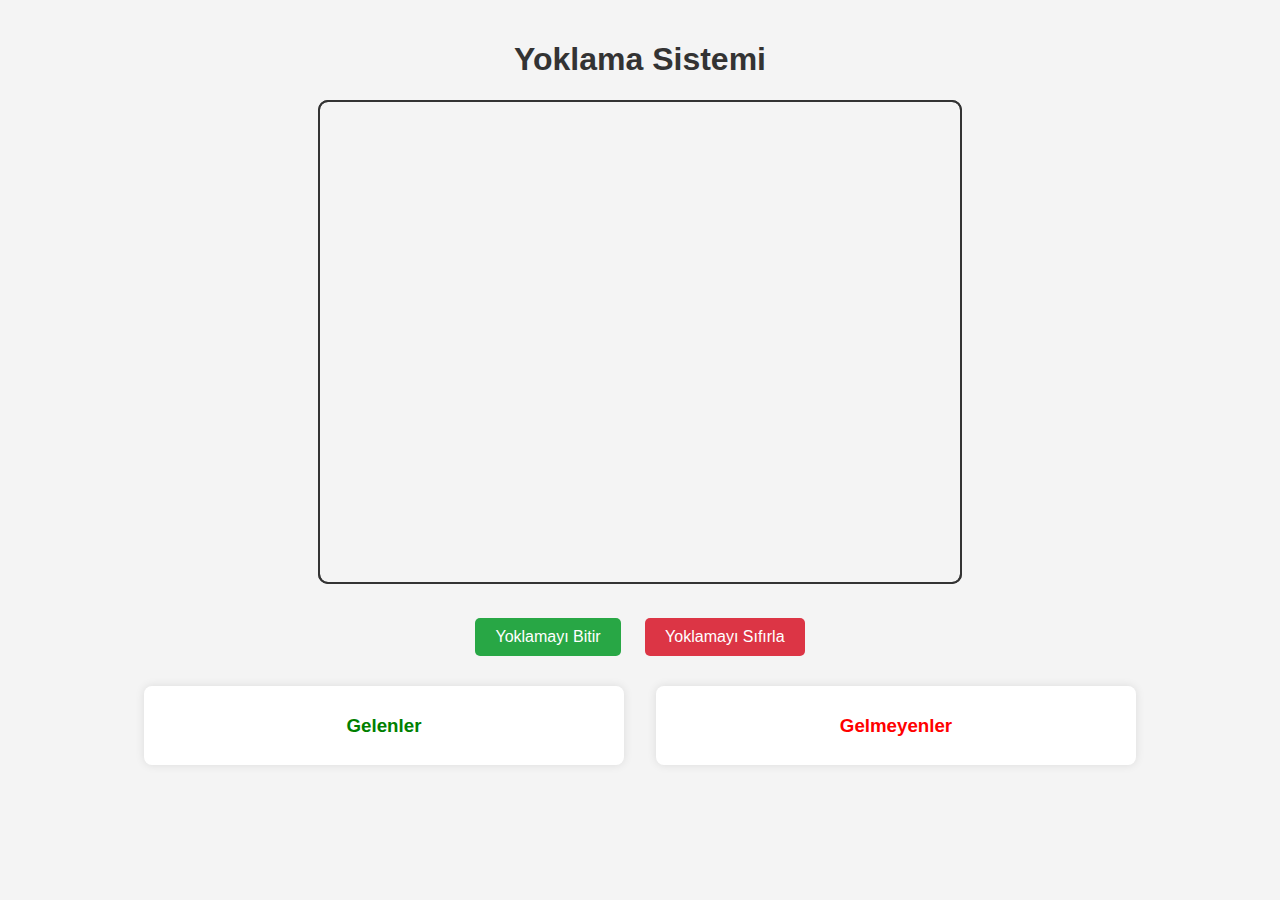
<file: Muhammed_Mustafa/js_projects/projects/Attendance System/index.html>
<!DOCTYPE html>
<html lang="en">
<head>
    <meta charset="UTF-8">
    <meta name="viewport" content="width=device-width, initial-scale=1.0">
    <title>Face Recognition Attendance</title>
    <script type="module" src="../face-api.min.js"></script>
    <script type="module" src="script.js"></script>
    <link rel="stylesheet" href="style.css">
</head>
<body>
    <div class="container">
        <h1>Yoklama Sistemi</h1>
        
        <div class="video-container">
            <video id="video" autoplay playsinline width="640" height="480"></video>
            <canvas id="canvas" width="640" height="480"></canvas>
        </div>

        <div class="buttons">
            <button id="resultAttendance">Yoklamayı Bitir</button>
            <button id="resetAttendance">Yoklamayı Sıfırla</button>
        </div>

        <div class="attendance-results">
            <div class="attendance-list">
                <h3 style="color: green;">Gelenler</h3>
                <ul id="comingOnes"></ul>
            </div>
            <div class="attendance-list">
                <h3 style="color: red;">Gelmeyenler</h3>
                <ul id="notComingOnes"></ul>
            </div>
        </div>
    </div>
</body>
</html>
</file>
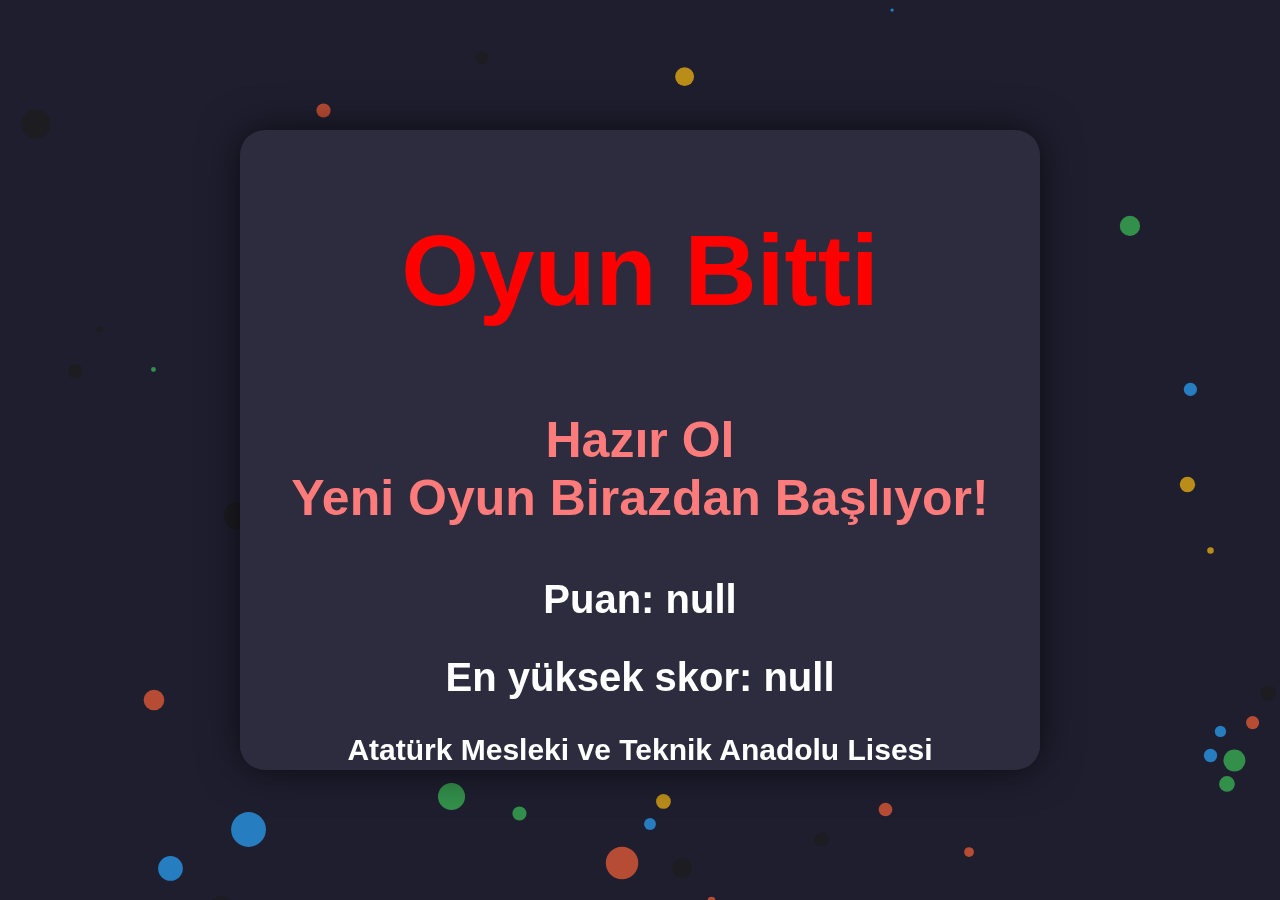
<file: Muhammed_Mustafa/js_projects/projects/Balloon Shooter/gameOver.html>
<!DOCTYPE html>
<html lang="en">
<head>
    <meta charset="UTF-8">
    <meta name="viewport" content="width=device-width, initial-scale=1.0">
    <title>Game Over</title>
    <style>
        * {
            box-sizing: border-box;
        }

        body {
            background: #1e1e2f;
            color: #fff;
            font-family: 'Segoe UI', sans-serif;
            display: flex;
            justify-content: center;
            align-items: center;
            height: 100vh;
            margin: 0;
            flex-direction: column;
        }

        .container {
            position: relative;
            z-index: 1;
            background: #2c2c3e;
            padding: 0px;
            border-radius: 25px;
            text-align: center;
            max-width: 800px;
            max-height: 640px;
            width: 800px;
            height: 640px;
            box-shadow: 0 0 40px rgba(0, 0, 0, 0.6);
            overflow: hidden;
        }

        .ball {
            position: absolute;
            border-radius: 100%;
            opacity: 0.7;
        }

        .avatar-box {
            position: absolute;
            top: 50%;
            right: 100px;
            transform: translateY(-50%);
            width: 180px;
            display: flex;
            flex-direction: column;
            align-items: center;
            z-index: 10;
            visibility: hidden;
        }

        .speech-bubble {
            background-color: #ff5252;
            color: white;
            padding: 10px 15px;
            border-radius: 15px;
            font-size: 14px;
            margin-bottom: 10px;
            text-align: center;
            position: relative;
        }

        .speech-bubble::after {
            content: "";
            position: absolute;
            bottom: -15px;
            left: 50%;
            transform: translateX(-50%);
            border-width: 10px;
            border-style: solid;
            border-color: #ff5252 transparent transparent transparent;
        }

        .avatar-box img {
            width: 225px;
            height: 225px;
            border-radius: 50%;
            object-fit: contain;
            border: 3px solid #ff5252;
            margin-bottom: 8px;
            box-shadow: 0 8px 20px rgba(255, 82, 82, 0.6);
        }

        .avatar-name {
            color: #fff;
            font-size: 16px;
            font-weight: bold;
        }
    </style>
</head>
<body>
    <div class="container">
        <h2 style="font-size: 100px; color: red; background-color: #2c2c3e; border-radius: 10px;">Oyun Bitti</h2>
        <h3 style="font-size: 50px; color: rgb(253, 123, 123); background-color: #2c2c3e; border-radius: 10px;">Hazır Ol <br> Yeni Oyun Birazdan Başlıyor!</h3>
        <h2 id="scoreText" style="font-size: 40px; background-color: #2c2c3e; border-radius: 10px;">Puan: 0</h2>
        <h2 id="highScoreText" style="font-size: 40px; background-color: #2c2c3e; border-radius: 10px;">En yüksek skor: 0</h2>
        <div class="avatar-box">
        <div class="speech-bubble" id="avatarLine">Hazır Ol</div>
        <img id="avatarImage" src="images/bilginBulentAvatar.png" alt="Avatar" />
        <div class="avatar-name" id="avatarName">Bülent</div>
    </div>
    <h2 style="font-size: 30px; background-color: #2c2c3e; border-radius: 10px;">Atatürk Mesleki ve Teknik Anadolu Lisesi</h2>
    <script>
        let score = localStorage.getItem("score");
        let highScore = localStorage.getItem("highScore");
        let countdownSound = new Audio("./sounds/countdownSound.wav");

        document.getElementById("scoreText").textContent = "Puan: " + score;
        document.getElementById("highScoreText").textContent = "En yüksek skor: " + highScore;

        setTimeout(() => {
            countdownSound.play();
        }, 2000)

        setTimeout(() => {
            localStorage.setItem("highScore", highScore);
            window.location.href = "index.html";
        }, 6000);

        function BGAnim() {
            const bgContainer = document.createElement("div");
            bgContainer.style.position = "fixed";
            bgContainer.style.top = "0";
            bgContainer.style.left = "0";
            bgContainer.style.width = "100vw";
            bgContainer.style.height = "100vh";
            bgContainer.style.overflow = "hidden";  
            bgContainer.style.zIndex = "-1";
            document.body.appendChild(bgContainer);

            const colors = ["#3CC157", "#2AA7FF", "#1B1B1B", "#FCBC0F", "#F85F36"];
            const numBalls = 50;
            const balls = [];

            for (let i = 0; i < numBalls; i++) {
                let ball = document.createElement("div");
                ball.classList.add("ball");
                ball.style.background = colors[Math.floor(Math.random() * colors.length)];
                let randomLeft = Math.random() * 100;   
                let randomTop  = Math.random() * 100;     
                ball.style.left = `${randomLeft}vw`;
                ball.style.top = `${randomTop}vh`;
                const scale = Math.random() * 0.8 + 0.4;  
                ball.style.transform = `scale(${scale})`;
                let size = Math.random() * 1.5 + 0.5;  
                ball.style.width = `${size}em`;
                ball.style.height = ball.style.width;
                balls.push(ball);
                bgContainer.appendChild(ball);
            }

            balls.forEach((el, i) => {
                let maxTranslateX = 5;
                let maxTranslateY = 3;
                let toX = (Math.random() * maxTranslateX) * (Math.random() < 0.5 ? -1 : 1);
                let toY = (Math.random() * maxTranslateY) * (Math.random() < 0.5 ? -1 : 1);
                const scaleMatch = el.style.transform.match(/scale\((.*?)\)/);
                const scaleValue = scaleMatch ? scaleMatch[1] : 1;
                el.animate(
                    [
                        { transform: `translate(0, 0) scale(${scaleValue})` },
                        { transform: `translate(${toX}rem, ${toY}rem) scale(${scaleValue})` }
                    ],
                    {
                        duration: (Math.random() + 1) * 2000,
                        direction: "alternate",
                        fill: "both",
                        iterations: Infinity,
                        easing: "ease-in-out"
                    }
                );
            });
        }

        BGAnim();
    </script>
</body>
</html>
</file>
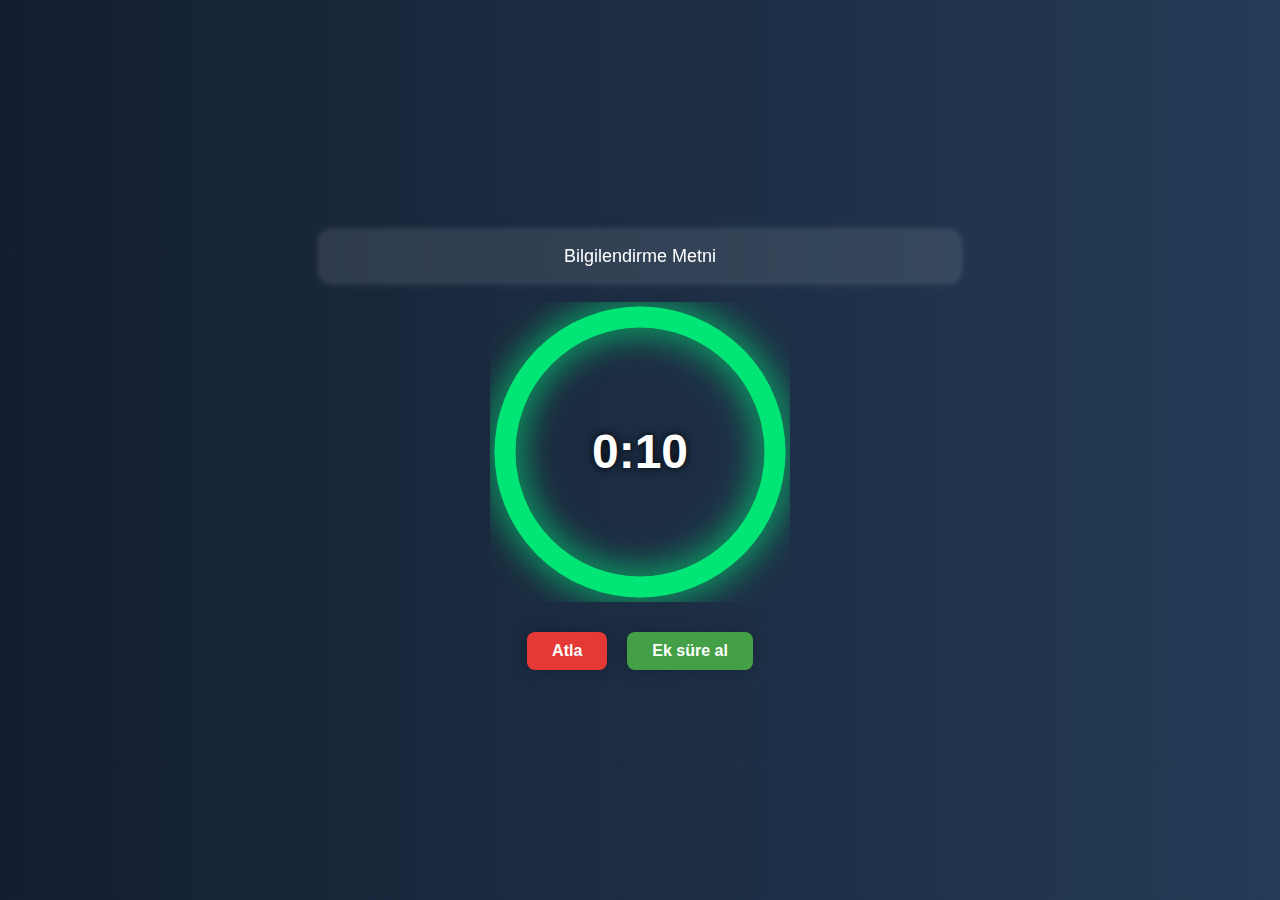
<file: Muhammed_Mustafa/js_projects/projects/Face Pay/timer.html>
<!DOCTYPE html>
<html lang="en">
<head>
    <meta charset="UTF-8">
    <meta name="viewport" content="width=device-width, initial-scale=1.0">
    <title>Timer</title>
    <style>
        body {
            font-family: 'Segoe UI', sans-serif;
            display: flex;
            flex-direction: column;
            align-items: center;
            justify-content: center;
            height: 100vh;
            background: linear-gradient(to right, #141e30, #243b55);
            color: white;
            margin: 0;
        }

        h1 {
            margin-bottom: 20px;
            font-size: 2.5rem;
        }

        .text-display {
            margin-bottom: 20px;
            padding: 15px 20px;
            font-size: 18px;
            width: 600px;
            max-width: 90%;
            text-align: center;
            border-radius: 10px;
            background-color: rgba(255, 255, 255, 0.1);
            box-shadow: 0 0 10px rgba(255, 255, 255, 0.2);
            backdrop-filter: blur(5px);
        }

        .base-timer {
            position: relative;
            width: 300px;
            height: 300px;
            margin-bottom: 20px;
        }

        .base-timer__svg {
            transform: scaleX(-1);
        }

        .base-timer__circle {
            fill: none;
            stroke: none;
        }

        .base-timer__path-elapsed {
            stroke-width: 7px;
            stroke: #404040;
        }

        .base-timer__path-remaining {
            stroke-width: 7px;
            stroke-linecap: round;
            transform: rotate(90deg);
            transform-origin: center;
            transition: 1s linear all;
            fill-rule: nonzero;
            stroke: currentColor;
            filter: drop-shadow(0 0 6px currentColor);
        }

        .base-timer__path-remaining.green {
            color: #00e676;
        }

        .base-timer__path-remaining.orange {
            color: #ff9800;
        }

        .base-timer__path-remaining.red {
            color: #f44336;
        }

        .base-timer__label {
            position: absolute;
            width: 100%;
            height: 100%;
            top: 0;
            display: flex;
            align-items: center;
            justify-content: center;
            font-size: 48px;
            font-weight: bold;
            text-shadow: 0 0 10px #000;
        }

        .button-container {
            display: flex;
            justify-content: center;
            gap: 20px;
            margin-top: 10px;
        }

        .button-container button {
            padding: 10px 25px;
            font-size: 16px;
            border: none;
            cursor: pointer;
            border-radius: 8px;
            font-weight: bold;
            transition: background-color 0.3s ease, transform 0.2s;
            box-shadow: 0 0 15px rgba(0,0,0,0.2);
        }

        .button-container button:hover {
            transform: scale(1.05);
        }

        .skip-button {
            background-color: #e53935;
            color: white;
        }

        .extra-time-button {
            background-color: #43a047;
            color: white;
        }
    </style>
</head>
<body>
    <div class="text-display" id="textDisplay">Bilgilendirme Metni</div>
    <div id="app"></div>
    <div class="button-container">
        <button class="skip-button" onclick="skipTimer()">Atla</button>
        <button class="extra-time-button" onclick="addExtraTime()">Ek süre al</button>
    </div>
    <script>
        const FULL_DASH_ARRAY = 283;
        const TIME_LIMIT = 10;
        const WARNING_THRESHOLD = TIME_LIMIT / 2;
        const ALERT_THRESHOLD = TIME_LIMIT / 4;
        let result;

        const COLOR_CODES = {
            info: { color: "green" },
            warning: { color: "orange", threshold: WARNING_THRESHOLD },
            alert: { color: "red", threshold: ALERT_THRESHOLD }
        };

        let timePassed = 0;
        let timeLeft = TIME_LIMIT;
        let timerInterval = null;
        let remainingPathColor = COLOR_CODES.info.color;

        document.getElementById("app").innerHTML = `
        <div class="base-timer">
        <svg class="base-timer__svg" viewBox="0 0 100 100" xmlns="http://www.w3.org/2000/svg">
            <g class="base-timer__circle">
            <circle class="base-timer__path-elapsed" cx="50" cy="50" r="45"></circle>
            <path
                id="base-timer-path-remaining"
                stroke-dasharray="283"
                class="base-timer__path-remaining ${remainingPathColor}"
                d="M 50, 50 m -45, 0 a 45,45 0 1,0 90,0 a 45,45 0 1,0 -90,0"
            ></path>
            </g>
        </svg>
        <span id="base-timer-label" class="base-timer__label">${formatTime(timeLeft)}</span>
        </div>`;

        startTimer();

        function onTimesUp() {
            clearInterval(timerInterval);
            window.location.href = "index.html";
        }

        function startTimer() {
            result = localStorage.getItem("result");

            if (result) {
                document.getElementById("textDisplay").textContent = result;
            }

            timerInterval = setInterval(() => {
                if (timeLeft > 0) {
                    timePassed++;
                    timeLeft--;
                    document.getElementById("base-timer-label").innerHTML = formatTime(timeLeft);
                    setCircleDasharray();
                    setRemainingPathColor(timeLeft);
                } else {
                    onTimesUp();
                }
            }, 1000);
        }

        function formatTime(time) {
            const minutes = Math.floor(time / 60);
            let seconds = time % 60;
            return `${minutes}:${seconds < 10 ? `0${seconds}` : seconds}`;
        }

        function setCircleDasharray() {
            const circleDasharray = `${(timeLeft / TIME_LIMIT) * FULL_DASH_ARRAY} 283`;
            document.getElementById("base-timer-path-remaining").setAttribute("stroke-dasharray", circleDasharray);
        }

        function setRemainingPathColor(timeLeft) {
            const { alert, warning, info } = COLOR_CODES;
            const path = document.getElementById("base-timer-path-remaining");
            path.classList.remove(alert.color, warning.color, info.color);
            if (timeLeft <= alert.threshold) {
                path.classList.add(alert.color);
            } else if (timeLeft <= warning.threshold) {
                path.classList.add(warning.color);
            } else {
                path.classList.add(info.color);
            }
        }

        function skipTimer() {
            onTimesUp();
        }

        function addExtraTime() {
            timeLeft += 5;
            timePassed -= 5;
        }
    </script>
</body>
</html>
</file>
<file: Muhammed_Mustafa/js_projects/projects/Attendance System/style.css>
body {
    font-family: Arial, sans-serif;
    text-align: center;
    background-color: #f4f4f4;
    margin: 0;
    padding: 0;
}

.container {
    width: 80%;
    margin: auto;
    padding: 20px;
}

h1 {
    color: #333;
}

.video-container {
    position: relative;
    display: inline-block;
}

video, canvas {
    width: 640px;
    height: 480px;
    border-radius: 10px;
    border: 2px solid #333;
}

canvas {
    position: absolute;
    top: 0;
    left: 0;
}

.buttons {
    margin: 20px;
}

button {
    padding: 10px 20px;
    font-size: 16px;
    margin: 10px;
    cursor: pointer;
    border: none;
    border-radius: 5px;
    color: white;
}

#resultAttendance {
    background-color: #28a745;
}

#resetAttendance {
    background-color: #dc3545;
}

button:hover {
    opacity: 0.8;
}

.attendance-results {
    display: flex;
    justify-content: space-around;
    margin-top: 20px;
}

.attendance-list {
    width: 45%;
    background: white;
    padding: 10px;
    border-radius: 8px;
    box-shadow: 0 0 10px rgba(0, 0, 0, 0.1);
}

ul {
    list-style: none;
    padding: 0;
}

ul li {
    font-size: 18px;
    padding: 5px;
}
</file>
